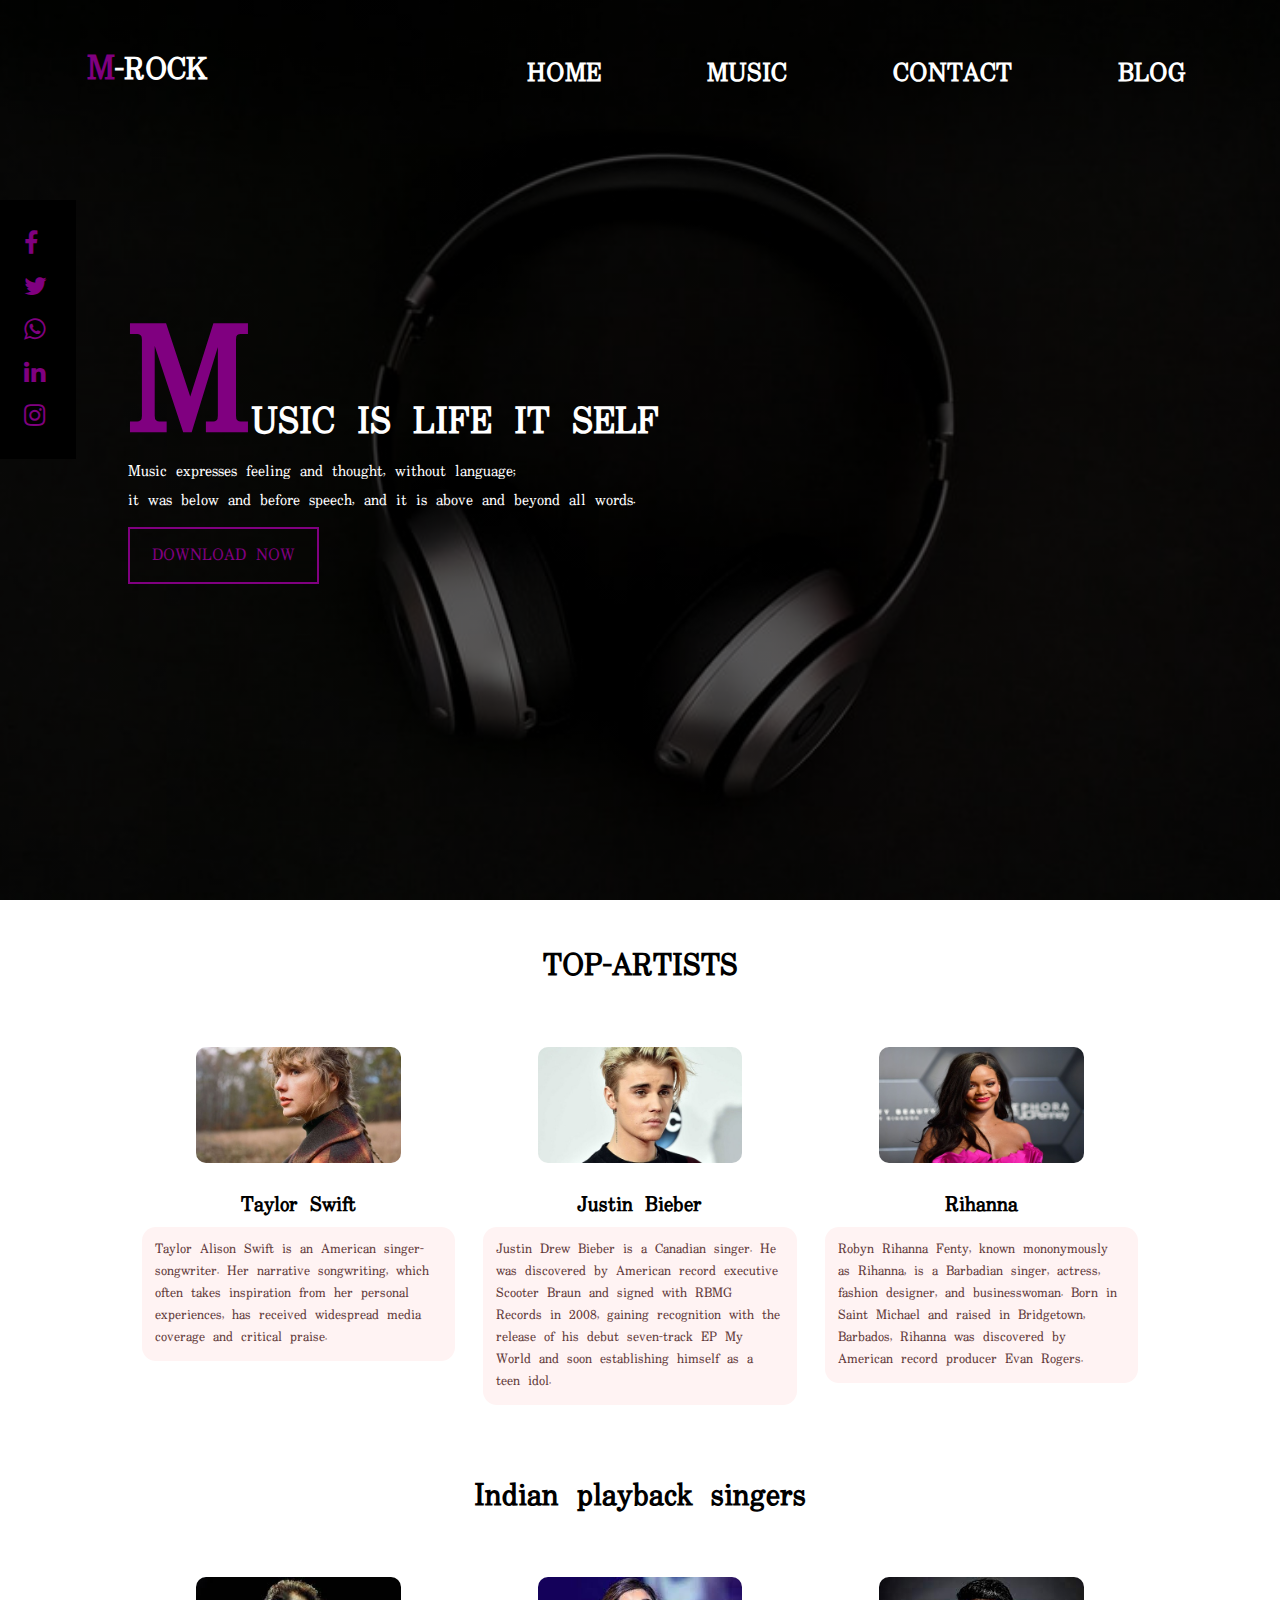
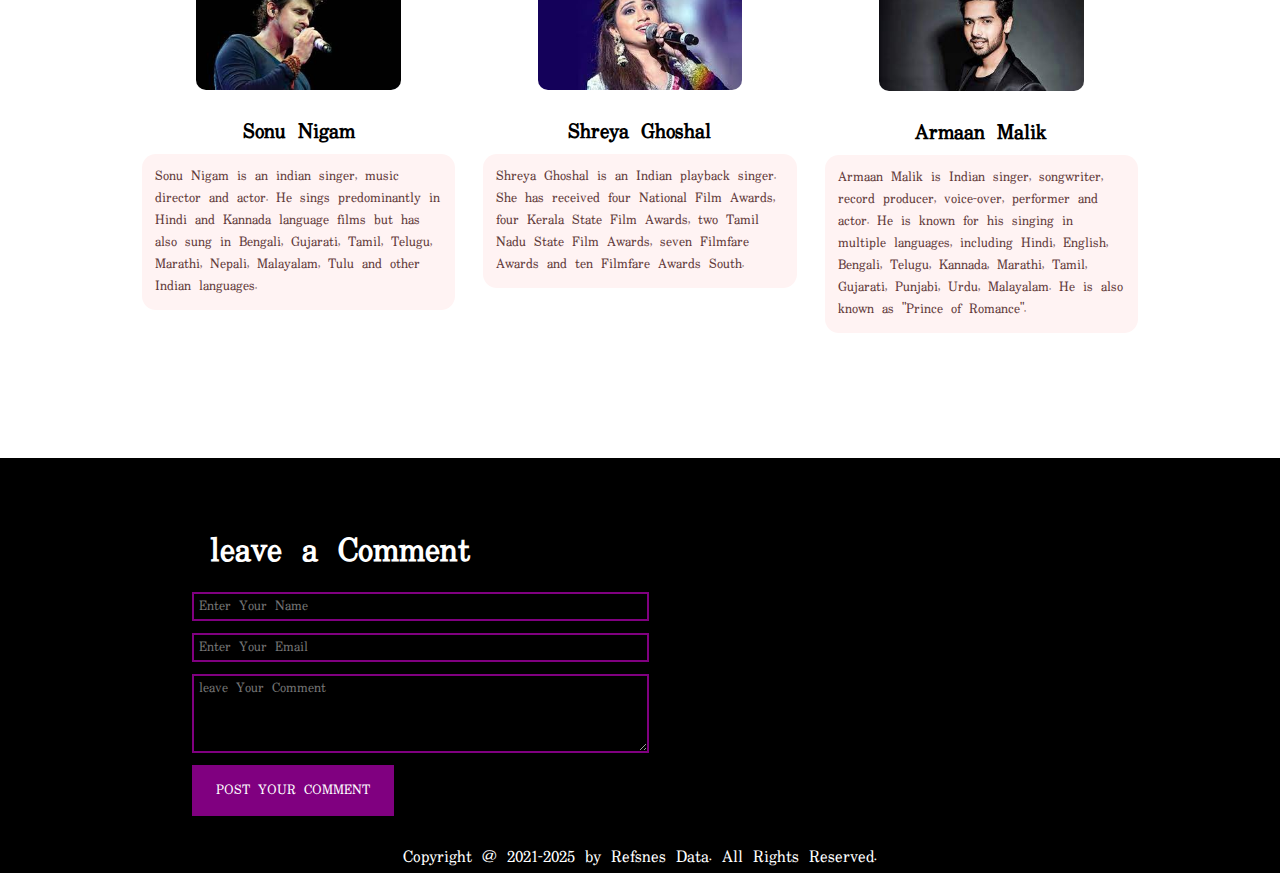
<file: index.html>
<!DOCTYPE html>
<html lang="en">
<head>
    <meta charset="UTF-8">
    <meta http-equiv="X-UA-Compatible" content="IE=edge">
    <meta name="viewport" content="width=device-width, initial-scale=1.0">
    <title>M-Rock --Music Website</title>
    <link rel="stylesheet" href="style.css">
    <link rel="stylesheet" href="https://cdnjs.cloudflare.com/ajax/libs/font-awesome/4.7.0/css/font-awesome.min.css">
</head>
<body>
    <section class="homepg">
        <div class="navbar">
            <div class="logo">M-ROCK</div>
            <nav class="navbar-items h-class">
             <ul class="nav v-class">
               <li><a href="index.html">HOME</a></li>     
               <li><a href="music.html">MUSIC</a></li>     
               <li><a href="contact.html">CONTACT</a></li>  
               <li><a href="blog.html">BLOG</a></li>  
             </ul>
        
            </nav>
            <div class="burger">&#9776</div>
        </div>
        <div class="content">
            <h1 class="heading">
             MUSIC IS LIFE IT SELF
            </h1>
            <p class="para">Music expresses feeling and thought, without language;<br>
                 it was below and before speech, and it is above and beyond all words.</p>
            <a href="" class="btn">DOWNLOAD NOW</a>
        </div>
    </section>

    <section class="top-artists">
        <h1>TOP-ARTISTS</h1>
        <div class="row">

            <div class="artists">
                <div>
                <img src="img/pic1.jpg" alt="">
            </div>
                <div class="artists-col">
                    <h3>Taylor Swift</h3>
                    <p>Taylor Alison Swift is an American singer-songwriter.
                         Her narrative songwriting, which often takes inspiration from her personal experiences,
                          has received widespread media coverage and critical praise.</p>
                </div>

            </div>

            <div class="artists">
             <div>
                <img src="img/pic2.jpg" alt="">
            </div>
                <div class="artists-col">
                    <h3>Justin Bieber</h3>
                    <p>Justin Drew Bieber is a Canadian singer. 
                        He was discovered by American record executive Scooter Braun and signed with RBMG Records in 2008,
                         gaining recognition with the release of his debut seven-track EP My World and soon establishing himself as a teen idol.</p>
                </div>
            </div>

            <div class="artists">
                 <div>
                   <img src="img/pic3.jpg" alt="">
                </div>
                   <div class="artists-col">
                       <h3>Rihanna</h3>
                       <p>Robyn Rihanna Fenty, known mononymously as Rihanna, is a Barbadian singer, actress,
                            fashion designer, and businesswoman. Born in Saint Michael and raised in Bridgetown, Barbados,
                             Rihanna was discovered by American record producer Evan Rogers.</p>
                   </div>
             </div>

        </div>


       
        <!-- ------------------indiAN-ARTISTA--------- -->
        <h1>Indian playback singers</h1>
        <div class="row">
            <div class="artists-india">
                
                <div><img src="img/pic6.jpg" alt=""></div>
                <div class="artists-col">
                    <h3>
                        Sonu Nigam
                    </h3>
                    <p>
                        Sonu Nigam is an indian singer, music director and actor. 
                        He sings predominantly in Hindi and Kannada language films but has also sung in Bengali, Gujarati, 
                        Tamil, Telugu, Marathi, Nepali, Malayalam, Tulu and other Indian languages. 
                    </p>
                </div>
  
            </div>
          
            <div class="artists-india">
              
                <div><img src="img/pic4.jpg" alt=""></div>
                <div class="artists-col">
                    <h3>
                      Shreya Ghoshal
                    </h3>
                    <p>
                      Shreya Ghoshal is an Indian playback singer. 
                      She has received four National Film Awards, four Kerala State Film Awards, 
                      two Tamil Nadu State Film Awards, seven Filmfare Awards and ten Filmfare Awards South.
                    </p>
                </div>

            </div>
            <div class="artists-india">
              
              <div><img src="img/pic5.jpg" alt=""></div>
              <div class="artists-col"> 
                  <h3>
                      Armaan Malik
                  </h3>
                  <p>
                      Armaan Malik is Indian singer, songwriter, record producer, voice-over, performer and actor. 
                      He is known for his singing in multiple languages, including Hindi, English, Bengali, Telugu, Kannada, Marathi, Tamil,
                       Gujarati, Punjabi, Urdu, Malayalam. He is also known as "Prince of Romance".
                  </p>
              </div>
         </div>
          </div>
  </section>
  <!-- --------icons-section------ -->
    <section class="icons-col">
          <div class='icons'>
            <div>
                <i class='fa fa-facebook'></i>
            </div>   
                
             <div>
                <i class='fa fa-twitter'></i>
             </div>
              <div>
                  <i class='fa fa-whatsapp'></i>
            </div>  
                  
          <div>

              <i class='fa fa-linkedin'></i>
          </div>    
          <div>

              <i class='fa fa-instagram'></i>
          </div>    
            </div>
        </section>
        <!-- ----------footer-section----------- -->
        <section class="comment-section">
            <div class="comment">
             <h1>
                 leave a Comment
            </h1> 
        
                <form class="comment-sec">
                    <input type="name" id="name"placeholder="Enter Your Name">
                    <input type="email" id="email"placeholder="Enter Your Email">
                    <textarea name="text" rows="3" placeholder="leave Your Comment"></textarea>
                    <button class="btn btn1">POST YOUR COMMENT</button>
                </form>
            </div> 

        
    </section>
      <div class="footer">

          <p>Copyright @ 2021-2025 by Refsnes Data. All Rights Reserved.</p>
      </div>  
    

    <script src="index.js"></script>
</body>

</html>
</file>
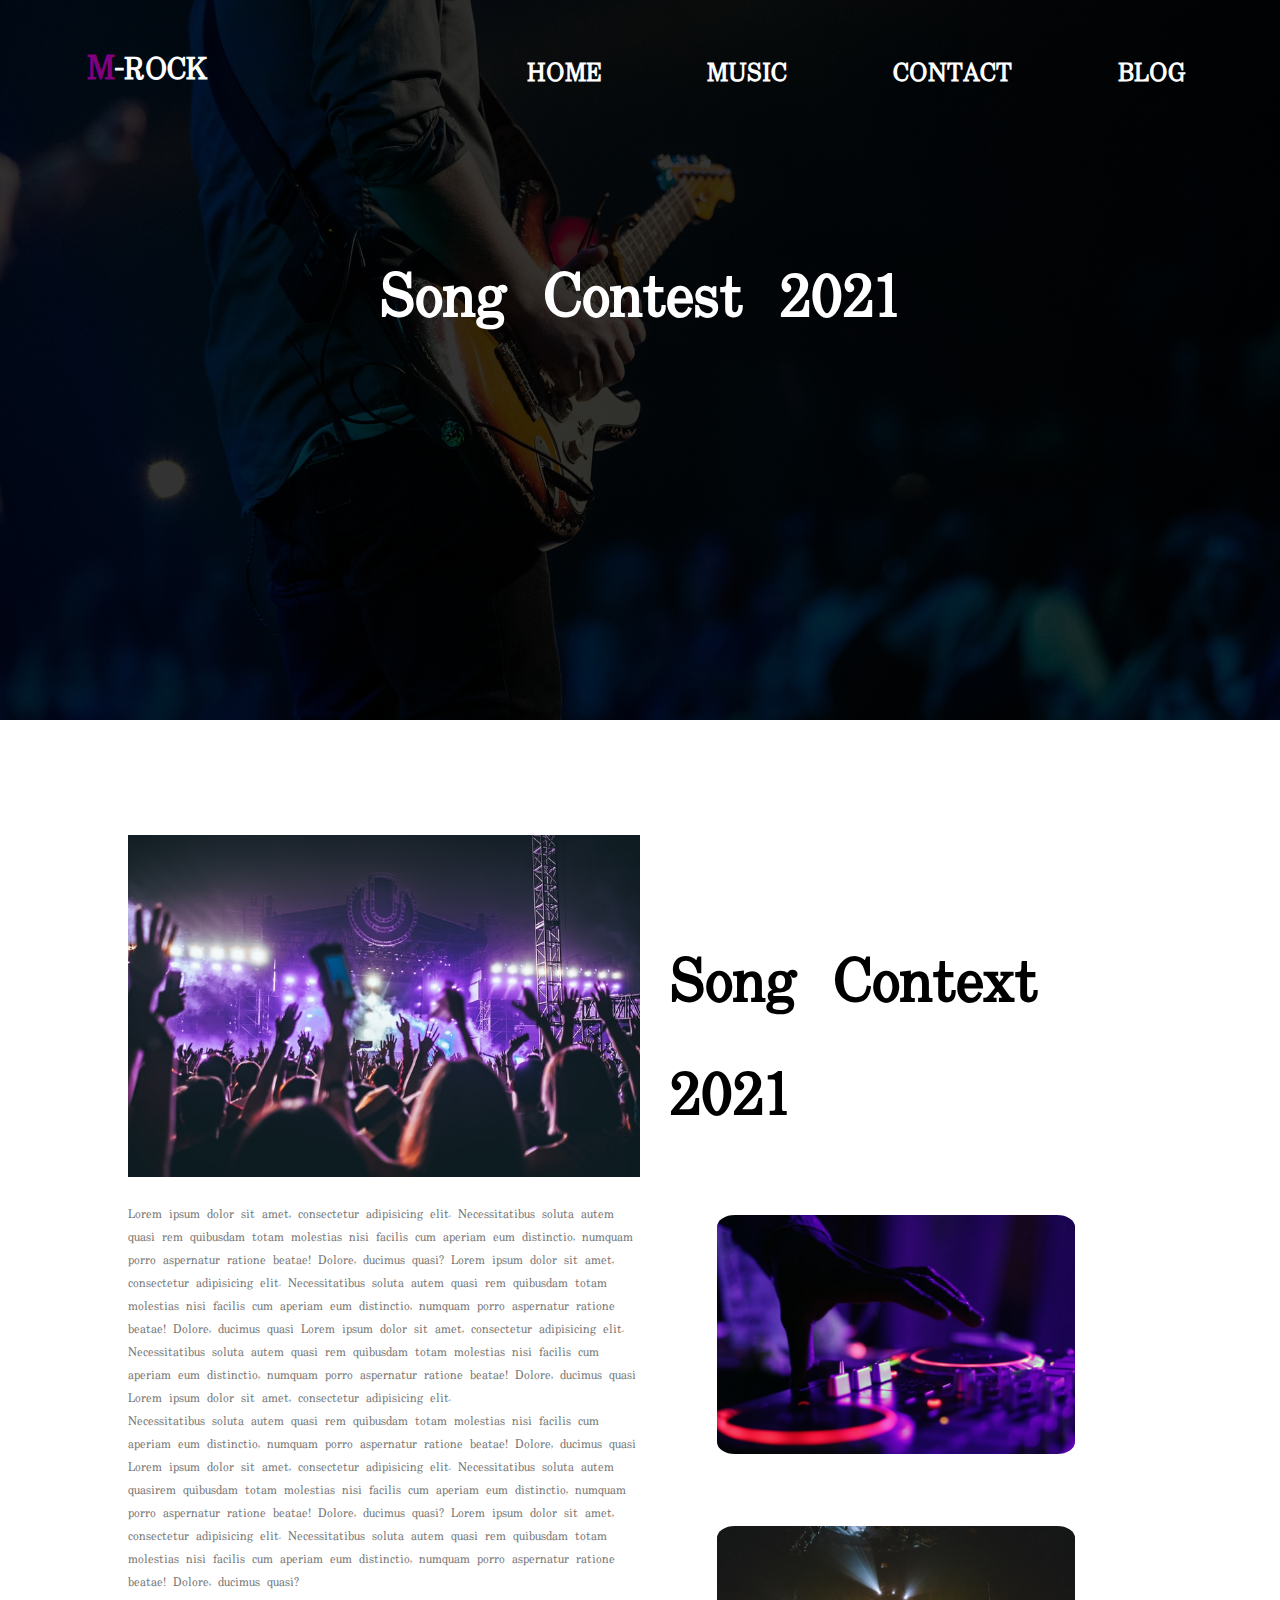
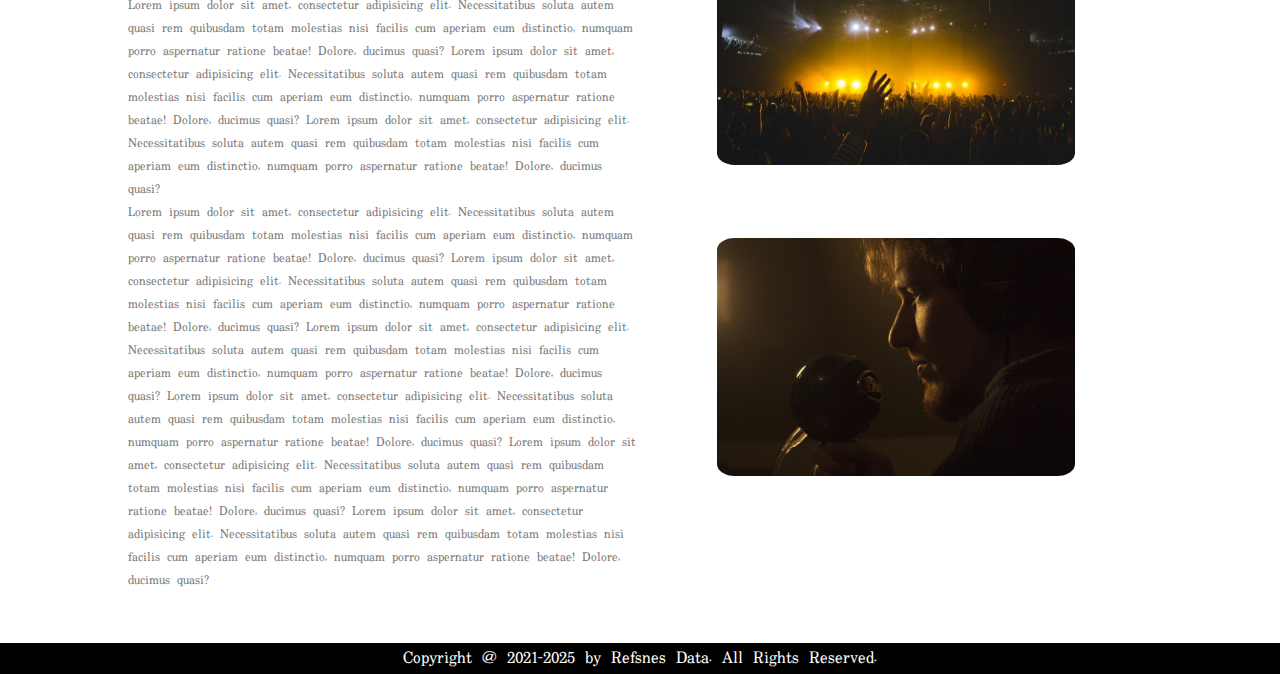
<file: blog.html>
<!DOCTYPE html>
<html lang="en">
<head>
    <meta charset="UTF-8">
    <meta http-equiv="X-UA-Compatible" content="IE=edge">
    <meta name="viewport" content="width=device-width, initial-scale=1.0">
    <title>M-Rock --Music Website</title>
    <link rel="stylesheet" href="style.css">
    <link rel="stylesheet" href="https://cdnjs.cloudflare.com/ajax/libs/font-awesome/4.7.0/css/font-awesome.min.css">
</head>
<body>
    <section class="homepg subpages">
        <div class="navbar">
            <div class="logo">M-ROCK</div>
            <nav class="navbar-items h-class">
             <ul class="nav v-class">
                 <li><a href="index.html">HOME</a></li>     
                 <li><a href="music.html">MUSIC</a></li>     
               <li><a href="contact.html">CONTACT</a></li>  
               <li><a href="blog.html">BLOG</a></li>  
             </ul>
        
            </nav>
            <div class="burger">&#9776</div>
        </div>
        <div class="subcontent">
            <h1>Song Contest 2021</h1>
        </div>
    </Section>

      <section class="blog-content">
          <div class="row">
              <div class="blog-sec">
              <img src="img/bg3.jpg" alt="">
              <p> Lorem ipsum dolor sit amet, consectetur adipisicing elit. 
                  Necessitatibus soluta autem quasi rem quibusdam totam molestias nisi facilis cum aperiam eum distinctio, 
                  numquam porro aspernatur ratione beatae! Dolore, ducimus quasi?
                  Lorem ipsum dolor sit amet, consectetur adipisicing elit. 
                  Necessitatibus soluta autem quasi rem quibusdam totam molestias nisi facilis cum aperiam eum distinctio, 
                  numquam porro aspernatur ratione beatae! Dolore, ducimus quasi
                  Lorem ipsum dolor sit amet, consectetur adipisicing elit. <br>
             Necessitatibus soluta autem quasi rem quibusdam totam molestias nisi facilis cum aperiam eum distinctio, 
             numquam porro aspernatur ratione beatae! Dolore, ducimus quasi
             Lorem ipsum dolor sit amet, consectetur adipisicing elit. <br>
             Necessitatibus soluta autem quasi rem quibusdam totam molestias nisi facilis cum aperiam eum distinctio, 
             numquam porro aspernatur ratione beatae! Dolore, ducimus quasi  Lorem ipsum dolor sit amet, consectetur adipisicing elit. 
             Necessitatibus soluta autem quasirem quibusdam totam molestias nisi facilis cum aperiam eum distinctio, 
             numquam porro aspernatur ratione beatae! Dolore, ducimus quasi?  Lorem ipsum dolor sit amet, consectetur adipisicing elit. 
             Necessitatibus soluta autem quasi rem quibusdam totam molestias nisi facilis cum aperiam eum distinctio, 
             numquam porro aspernatur ratione beatae! Dolore, ducimus quasi?<br>
             Lorem ipsum dolor sit amet, consectetur adipisicing elit.
             Necessitatibus soluta autem quasi rem quibusdam totam molestias nisi facilis cum aperiam eum distinctio, 
             numquam porro aspernatur ratione beatae! Dolore, ducimus quasi?  Lorem ipsum dolor sit amet, consectetur adipisicing elit. 
             Necessitatibus soluta autem quasi rem quibusdam totam molestias nisi facilis cum aperiam eum distinctio, 
             numquam porro aspernatur ratione beatae! Dolore, ducimus quasi?  Lorem ipsum dolor sit amet, consectetur adipisicing elit. 
             Necessitatibus soluta autem quasi rem quibusdam totam molestias nisi facilis cum aperiam eum distinctio, 
             numquam porro aspernatur ratione beatae! Dolore, ducimus quasi?
              <br>
             Lorem ipsum dolor sit amet, consectetur adipisicing elit.
             Necessitatibus soluta autem quasi rem quibusdam totam molestias nisi facilis cum aperiam eum distinctio, 
             numquam porro aspernatur ratione beatae! Dolore, ducimus quasi?  Lorem ipsum dolor sit amet, consectetur adipisicing elit. 
             Necessitatibus soluta autem quasi rem quibusdam totam molestias nisi facilis cum aperiam eum distinctio, 
             numquam porro aspernatur ratione beatae! Dolore, ducimus quasi?  Lorem ipsum dolor sit amet, consectetur adipisicing elit. 
             Necessitatibus soluta autem quasi rem quibusdam totam molestias nisi facilis cum aperiam eum distinctio, 
             numquam porro aspernatur ratione beatae! Dolore, ducimus quasi?
             Lorem ipsum dolor sit amet, consectetur adipisicing elit.
             Necessitatibus soluta autem quasi rem quibusdam totam molestias nisi facilis cum aperiam eum distinctio, 
             numquam porro aspernatur ratione beatae! Dolore, ducimus quasi?  Lorem ipsum dolor sit amet, consectetur adipisicing elit. 
             Necessitatibus soluta autem quasi rem quibusdam totam molestias nisi facilis cum aperiam eum distinctio, 
             numquam porro aspernatur ratione beatae! Dolore, ducimus quasi?  Lorem ipsum dolor sit amet, consectetur adipisicing elit. 
             Necessitatibus soluta autem quasi rem quibusdam totam molestias nisi facilis cum aperiam eum distinctio, 
             numquam porro aspernatur ratione beatae! Dolore, ducimus quasi?
            </p>
        </div>
            <div class="blog-sec blog">
              <h1>Song Context 2021</h1>
              <img src="img/bg2.jpg" alt="">
              <img src="img/bg4.jpg" alt="">
              <img src="img/bg6.jpg" alt="">
          </div>
        </div>
      </section>
     
        <Section class="footer1">
        <p>Copyright @ 2021-2025 by Refsnes Data. All Rights Reserved.</p>
    </section>
    

    <script src="index.js"></script>
</body>

</html>
</file>
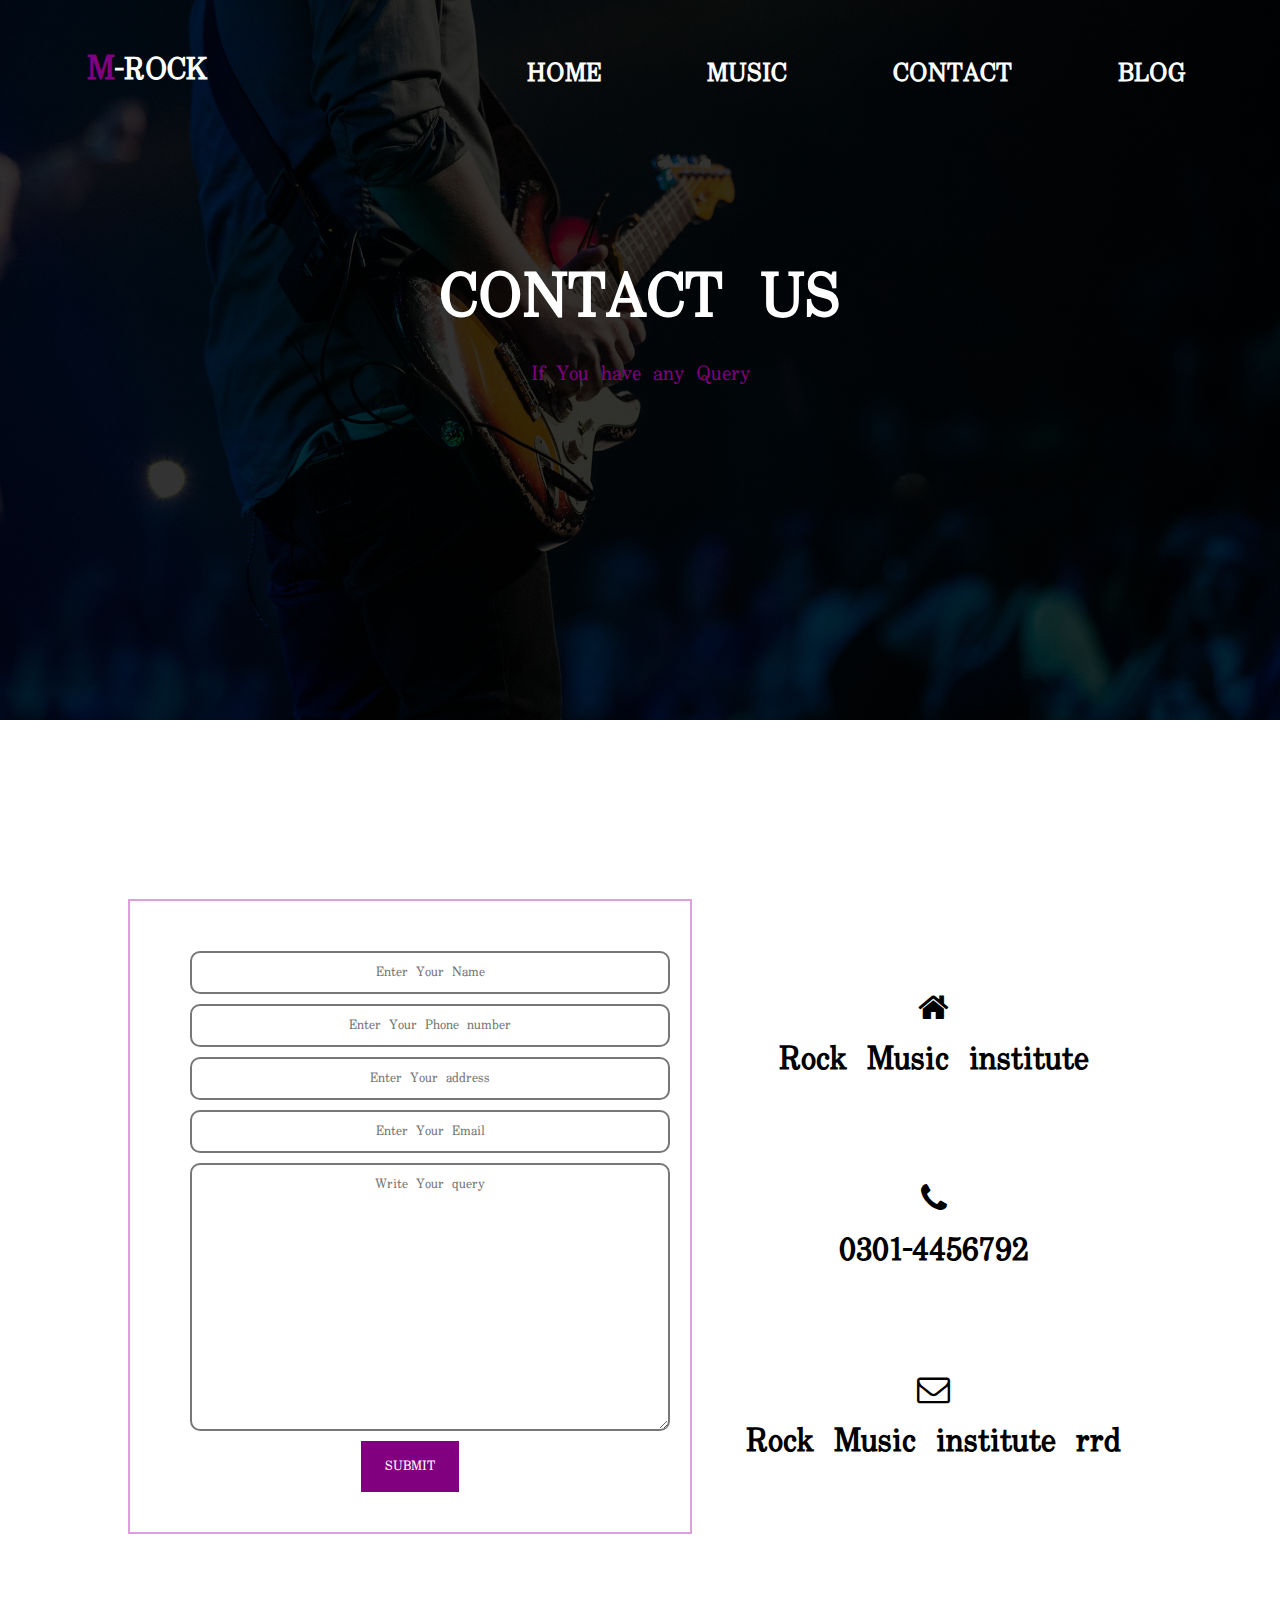
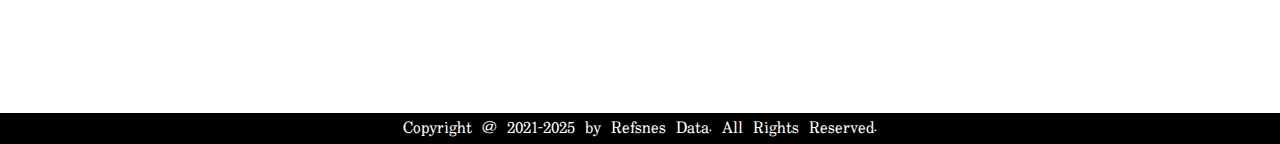
<file: contact.html>
<!DOCTYPE html>
<html lang="en">
<head>
    <meta charset="UTF-8">
    <meta http-equiv="X-UA-Compatible" content="IE=edge">
    <meta name="viewport" content="width=device-width, initial-scale=1.0">
    <title>M-Rock --Music Website</title>
    <link rel="stylesheet" href="style.css">
    <link rel="stylesheet" href="https://cdnjs.cloudflare.com/ajax/libs/font-awesome/4.7.0/css/font-awesome.min.css">
</head>
<body>
    <section class="homepg subpages">
        <div class="navbar">
            <div class="logo">M-ROCK</div>
            <nav class="navbar-items h-class">
             <ul class="nav v-class">
                 <li><a href="index.html">HOME</a></li>     
                 <li><a href="music.html">MUSIC</a></li>     
               <li><a href="contact.html">CONTACT</a></li>  
               <li><a href="blog.html">BLOG</a></li>  
             </ul>
        
            </nav>
            <div class="burger">&#9776</div>
        </div>
        <div class="subcontent contact-col">
            <h1>CONTACT US</h1>
            <p>If You have any Query</p>
        </div>
    </Section>

    <section class='contact'>

        
          <div class="row">

              <div class="contact-sec contact-row">
                  <form action="">
                      <input type="text" id="name" name="name" placeholder="Enter Your Name" >
                      <input type="text" id="Phone" name="Phone" placeholder="Enter Your Phone number" >
                      <input type="text" id="address" name="address" placeholder="Enter Your address" >    
                      <input type="text" id="email" name="email" placeholder="Enter Your Email" >
                      <textarea name="text" id="message"  rows="10" placeholder="Write Your query"></textarea>
                   </form>
                   <div>
                       <button class="btn btn1">SUBMIT</button>
                   </div>
               </div>
          
                
                
            <div class="contact-row">

                <div class="icons1">
                    <i class="fa fa-home"></i>
                    <span>
                        <h1>Rock Music institute</h1>
                    </span>
                </div>
                <div class="icons1">
                    <i class="fa fa-phone"></i>
                    <span>
                        <h1>0301-4456792</h1>
                    </span>
                </div>
                <div class="icons1">
                    <i class="fa fa-envelope-o"></i>
                    <span>
                        <h1>Rock Music institute rrd</h1>
                    </span>
                </div>
                
            </div>

         </div>
        
    </section>

     
  <Section class="footer1">
        <p>Copyright @ 2021-2025 by Refsnes Data. All Rights Reserved.</p>
    </section>
    

    <script src="index.js"></script>
</body>

</html>
</file>
<file: style.css>
@import url('https://fonts.googleapis.com/css2?family=Encode+Sans+SC:wght@100;200;700&family=Uchen&display=swap');

*{
    padding: 0%;
    margin: 0%;
    font-family: 'Encode Sans SC', sans-serif;
font-family: 'Uchen', serif;

    
}
 
.homepg{
    height: 100vh;
    width: 100%;
     background-image:linear-gradient(rgba(0, 0, 0, 0.6),rgba(0, 0, 0, 0.6)),
    url(img/bg5.jpg);
    background-position: center;
    background-size: cover;
    background-repeat: no-repeat;
    position: relative;
}
.logo{
    color: white;
    padding-left: 5%;
    font-size:30px ;
    font-weight: 600;
}
.logo::first-letter{
    color: purple;
    font-size: 33px;
    
    
}
.navbar{
    display: flex;
    padding: 3% 2%;
    position: relative;
    


}
.navbar-items{
    flex: 1;
   text-align: right;
   margin-top: 12px;


}
.navbar-items ul{
    padding-right: 20px;

}
.navbar-items ul li{
    list-style: none;
    display: inline-block;
}
.navbar-items ul li a{
    padding: 0px 48px;
    color:white ;
    text-decoration: none;
    font-size: 25px;
    font-weight: 600;
}
.navbar-items ul li a:hover{
    color: purple;
    border: 2px solid purple;
    border-radius: 50px;
    
}
.content{
    width: 80%;
    top: 50%;
    left: 50%;
    transform: translate(-50%, -50%);
    position: absolute;
    color: white;
    margin-top: 30px;
    
}
.heading{
    font-size: 36px;
    font-weight: 600;
    
}
.heading::first-letter{
     font-size: 4em;
     color: purple;
     float: left;
     line-height: 0.8px;
}
.para{
    font-size: 15px;
    margin-bottom: 25px;

}
.btn{
    text-decoration: none;
    color:purple;
    border: 2px solid purple;
    padding: 11px 22px ;
    font-weight: 500;

}
.btn:hover{
    background-color: purple;
    transition: 1s;
    color: white;
}
.burger{
    display: none;


}
@media only screen and (max-width:990px){
    .navbar-items{
        position: absolute;
        background-color: purple;
        height: 100vh;
        width: 200px;
        right: 0;
        top: 0;
        text-align: left;
        z-index: 2;
        margin-top: 0;
        transition: all 1s ease-out;
        
    }
    .navbar-items ul li{
        display: block;
        padding: 16px 0px;
        margin-left: 15px;
    }
    .navbar-items ul{
        padding-top: 48%;
        padding-right: 5px;
    }
    .navbar-items ul li a{
        color: black;
        padding: 0px 30px;
        font-size: 22px;
    }
    .navbar-items ul li a:hover{
        border: 2px solid white;
        color: white;
        
    }
    .burger{
        display: block;
        z-index: 3;
        position: absolute;
        color: white;
        right: 7%;
        top: 5px;
        font-size: 35px;
    }
 .h-class{
        height: 100vh;
        opacity: 0;
    }

     .v-class{
        opacity: 0;
    } 
    .heading{
        font-size: 28px;
    }
    .para{
        font-size: 12px;
    
    }
} 
/* --------artists-section--------- */
.row{
    display: flex;
    padding-top: 5%;
    margin-bottom: 5%;
}
.top-artists{
    width: 80%;
    margin: auto;
    text-align: center;
    padding-top: 3%;

}
.top-artists h1{
    font-size: 30px;
}
.top-artists h1:hover{
    color: purple;
    cursor: pointer;
}
.artists{
    flex-basis: 34%;
}
.artists img{
 width: 60%;
 border-radius: 10px;
}
.artists-col{
    padding: 12px 14px;
}
.artists-col h3{
     padding-bottom: 3px;
     font-size: 20px;
}
.artists-col p{
    font-size: 13px;
    text-align: left;
    line-height: 22px;
    background-color: #fff3f3;
    border-radius: 14px;
    padding: 12px 13px;
    color: rgb(97, 57, 57);
    
}
.artists-col p:hover{
    box-shadow: 0px 0px 30px 0px rgba(0, 0, 6, 0.2);
    cursor: pointer;
}

/* -----------icons-section---------- */
.icons{
    background-color: black;
    padding: 22px 0px;
    
    
}
.icons .fa{
    padding: 9px 4px;
    font-size: 25px;
    color: purple;
    margin-left: 20px;

}
.icons .fa:hover{
    color: white;
}
.icons-col{
    top: 200px;
    left: 0%;
    width:76px;
    height: 100px;
    position: fixed;
    z-index: 2;
    
    
}
@media only screen and (max-width:990px){
    .row{
        flex-direction: column;
    }
    .artists-col {
    padding: 0px;
    }
    .artists{
        padding-bottom: 29px;
    }
}

/* -----------india-artists-------- */
.artists-india{
 flex-basis: 34%;
 margin-bottom: 6%;
}
.artists-india img{
    width: 60%;
    border-radius:10px ;

}

/* ----------------comment-section---------------- */
.comment-section{
    width: 100%;
    height: 60%;
    background-color: black;
    /* clip-path: polygon(50% 0%,100% 50%,100% 100%,0% 100%,0% 20%); */
  overflow: hidden;
  /* position: absolute; */
  padding-bottom: 2%;
    
}
.comment{
    width: 70%;
    color: white;
    margin: auto;
    padding-top: 5%; 
    position: relative;
    
}
.comment h1{
    padding-left: 2%;
    margin-bottom: 10px;
}
 .comment-sec input,.comment-sec textarea{
    display: block;
    width: 50%;
    background-color: transparent;
    outline:none;
    border:2px solid purple;
    margin-bottom: 12px;
    padding-left: 5px;
    

}
.btn1{
    background-color: purple;
    color: white;
}
.btn1:hover{
background-color: white;
color: purple;
cursor: pointer;
transition: 1s;
}
.footer{
    width: 100%;
    
    text-align: center;
    background-color:black;
    color: white;
    
    
    
}
@media only screen and (max-width:990px){
    .comment-sec input,textarea{
        width: 90%;
    } 
    .btn1{
        padding: 8px 10px;
        font-weight: 400;
    } 
    .comment h1{
        padding-top: 10%;
    
    } 
    .comment{
    
        color: white;
        padding-top: 30%;
        z-index: 1;
        
    }

}

/* -------------------BLOG-SEC--------------- */
.subpages{
    background:linear-gradient(rgba(0, 0, 0, 0.8),rgba(0,0,0,0.8)) ,url(img/bg7.jpg);
    background-position: center;
    background-size: cover;
    background-repeat: no-repeat;
    height: 80vh;
    margin-bottom: 5%;
}
.subcontent h1{
    color: white;
    text-align: center;
    margin-top: 8%;
    font-size: 60px;
    font-weight: 700;

}
.subcontent h1:hover{
    color: purple;
    cursor: pointer;
}
.footer1{
    width: 100%;
    height: 100%;
    color:white;
    background-color: black;
    text-align: center;
}
.blog-content{
    width: 80%;
    margin: auto;
}
.blog-content img{
    width: 100%;
}
.blog-content p{
    color: #777;
    padding-top: 15px;
    font-size: 12px;
}
.blog-content h1{
    padding-left: 30px;
    font-size: 60px;
    font-weight: 700;
    margin-top: 18%;
}
.blog-sec{
    flex-basis: 58%;

}
.blog img{
 width: 70%;
 margin-left: 15%;
 margin-top: 12%;
 border-radius: 5%;
}
.blog img:hover{
    box-shadow: 0 0 40px 0 rgba(0, 0, 0, 0.6);
    cursor: pointer;
}
@media only screen and (max-width:990px){
    .subcontent h1{
    
        margin-top: 37%;
        font-size: 46px;
        font-weight: 700;
    
    } 
}
/* --------------------contact-section---------------- */
.contact-col{
    color: purple;
    text-align: center;
    font-size: 20px;
}
.contact{
  width: 80%;
 margin: auto;
 text-align: center;
 padding: 5%;
 margin-bottom: 5%;
 border-radius: 12px;
}
.contact-sec{
    padding:  40px 50px;
    border: 2px solid plum;
    

}
 .contact-sec input, .contact-sec textarea{
    display: block;
    text-align: center;
    width: 100%;
    padding: 7px 8px;
    margin: 10px;
    border-radius: 10px;
    outline: none;
    border:2px solid #777;
}
.contact-row{
    flex-basis: 49%;
}
.icons1{
   margin-top: 20%;
   padding-left: 5%;
}
.icons1 .fa{
    font-size: 33px;
    
}
.icons1 .fa:hover{
    color: purple;
    cursor: pointer;
    
}
/* -----------music-section----------- */
#music{
    width: 80%;
    margin: auto;
}
.music-col{
    flex-basis: 30%;
    width: 20rem;
    height: 30rem;
    border: 2px solid rgb(141, 134, 124);
    border-radius: 1rem;
    margin: 0px 1rem 0px 1rem;
    background-color: lavender;
}
.music-col h3{
    text-align: center;
    padding-top: 2rem;
    font-size: 30px;
    color:#912b63;
}
.music-col p{
    text-align: center;
    color: #777;
}
.music-img{
    display: flex;
    justify-content: center;
    align-items: center;
}

.music-img img{
    width: 15rem;
    border-radius: 50%;
    padding-top: 1rem;
    
}
.music-play{
 display: flex;
 justify-content: center;
 align-items: center;
}
.music-play .fas{
     font-size: 34px;
     padding: 2rem;
    
}

.playmusic{
    animation: rotateimg 4s linear  infinite ;
}
@keyframes rotateimg{
    from{ transform: rotate(0deg);

    }
    to{
      transform: rotate(360deg);
    }
}
@media only screen and (max-width:990px){
    .music-col{
        
        
        margin: 0px 0px 13px 0rem;
        width: 18rem;
    }  
}
</file>
